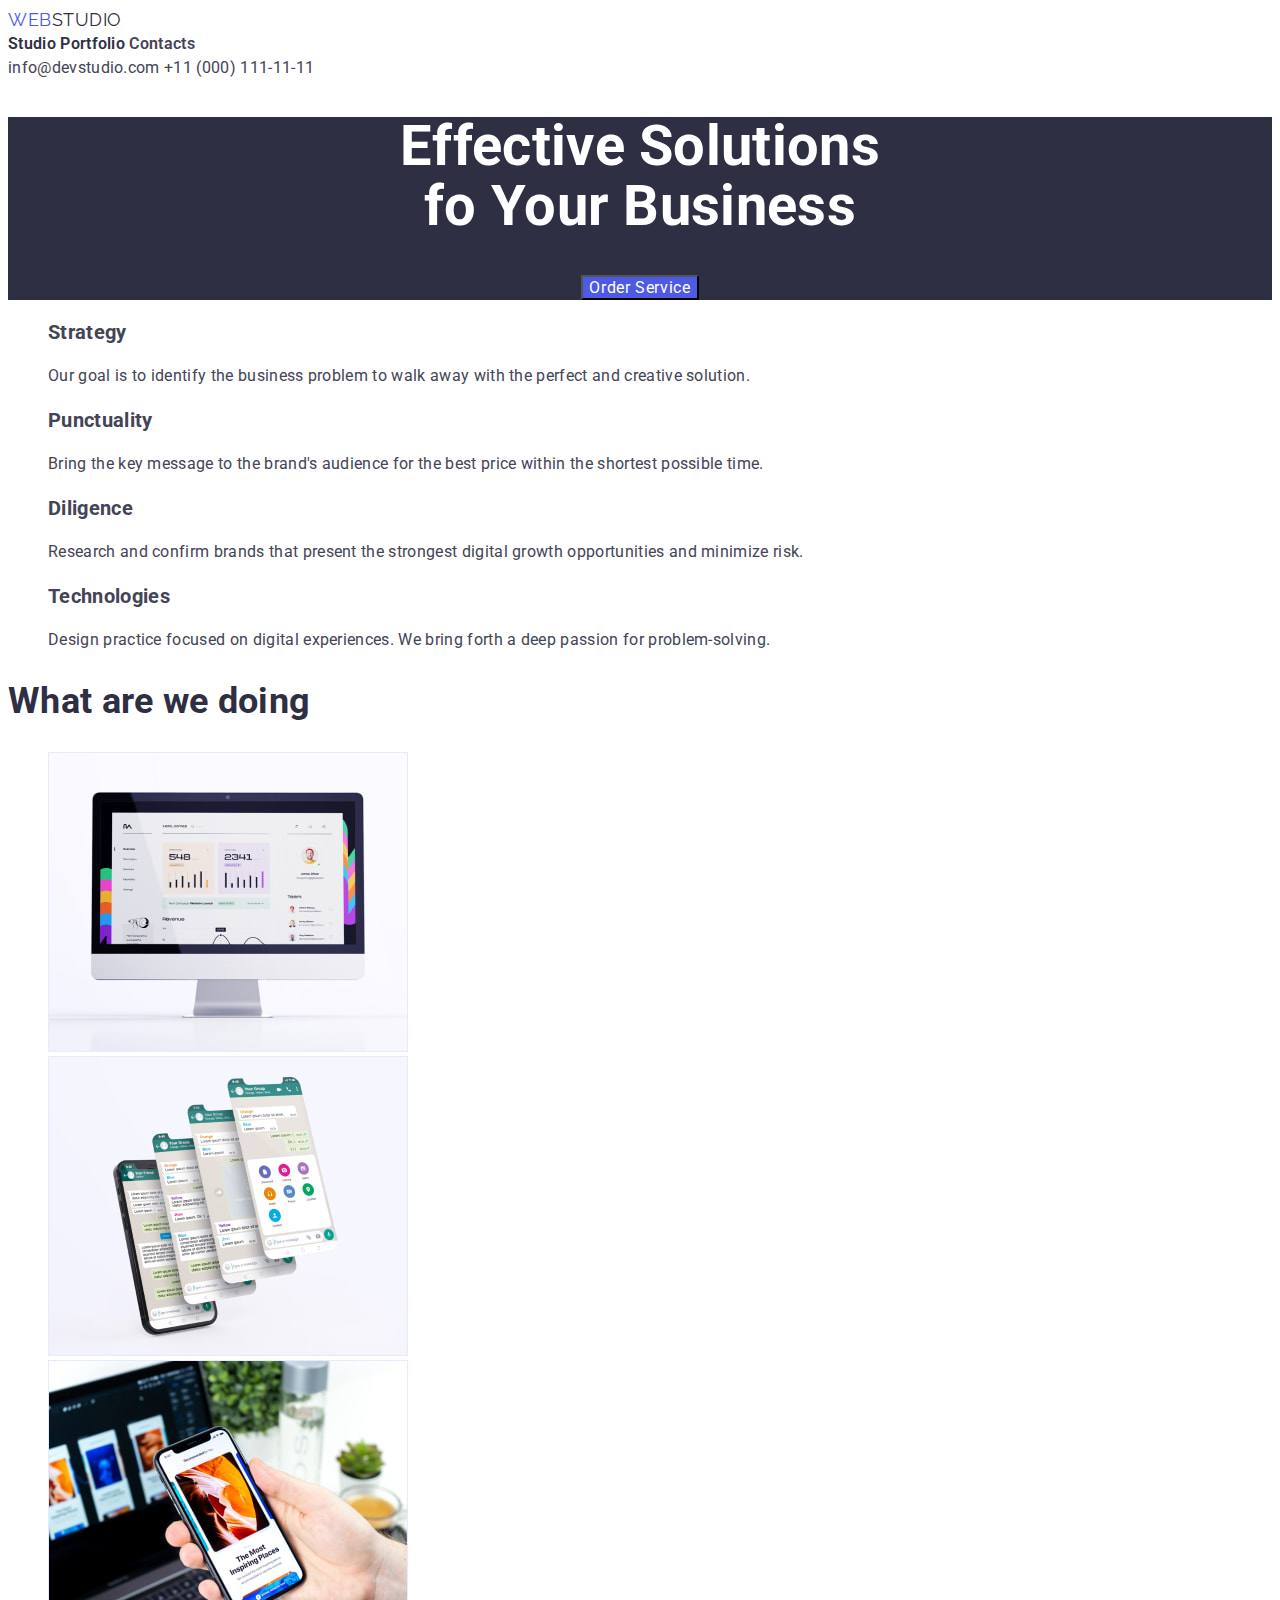
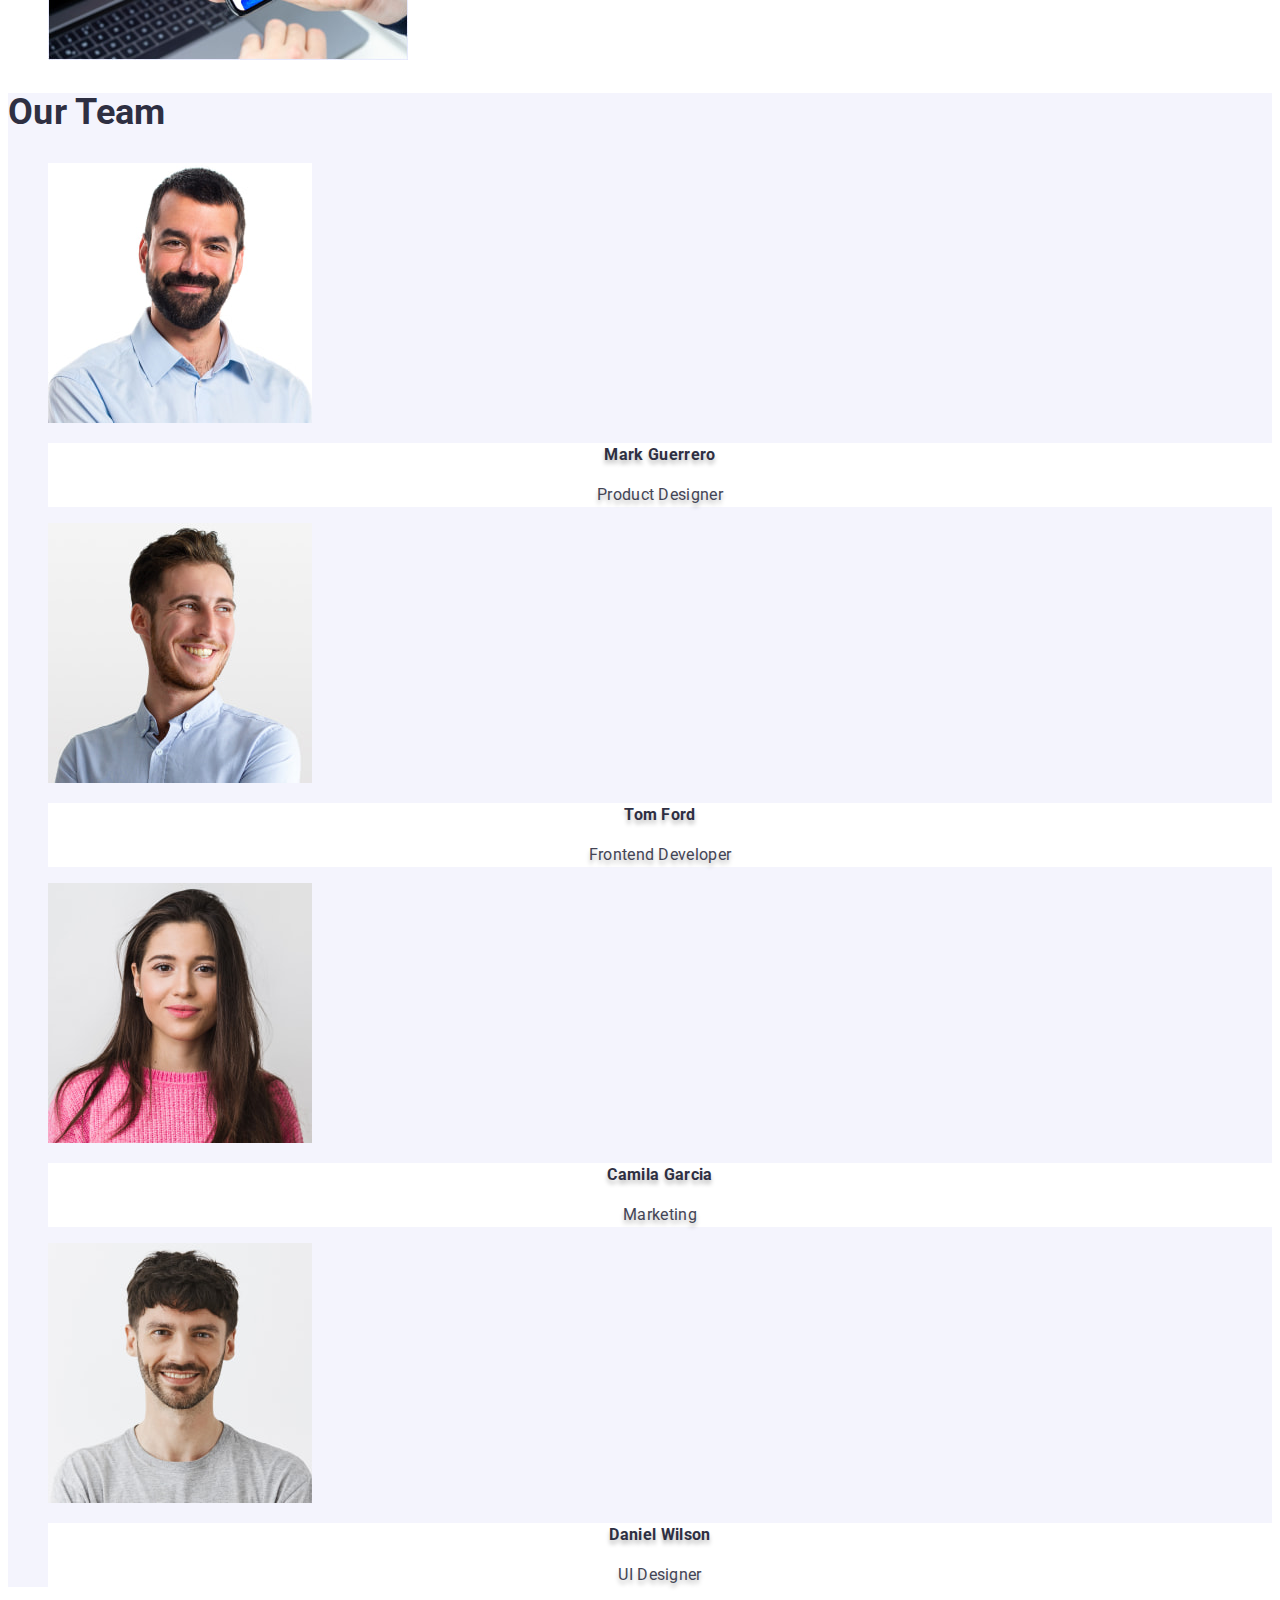
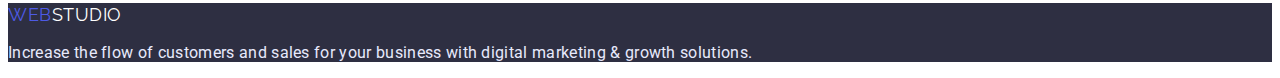
<file: index.html>
<!DOCTYPE html>
<html lang="en">
  <head>
    <meta charset="UTF-8" />
    <meta http-equiv="X-UA-Compatible" content="IE=edge" />
    <meta name="viewport" content="width=device-width, initial-scale=1.0" />
    <title>Go-IT-markup-hw-02</title>
    <link rel="stylesheet" href="./CSS/styles.css" />
    <link
      href="https://fonts.googleapis.com/css2?family=Montserrat:wght@400;700&family=Raleway:wght@700&family=Roboto:wght@400;500;700;900&display=swap"
      rel="stylesheet"
    />
  </head>

  <body>
    <header class="top">
      <div>
        <a class="logotitle" href="index.html"
          ><span class="logo">WEB</span>STUDIO</a
        >
        <nav class="nav-text">
          <a href="index.html" class="nav-link">Studio</a>
          <a href="portfolio.html" class="nav-link">Portfolio</a>
          <a href="" class="nav-link">Contacts</a>
        </nav>
        <address class="adress">
          <a href="mailto:info@devstudio.com" class="link"
            >info@devstudio.com</a
          >
          <a href="tel:+11(000)111-11-11" class="link">+11 (000) 111-11-11</a>
        </address>
      </div>
    </header>

    <main>
      <!-- Section1 -->
      <section class="section-first">
        <h1 class="title">
          Effective Solutions <br />
          fo Your Business
        </h1>
        <button type="button" class="button-index">Order Service</button>
      </section>
      <!--Section2-->
      <section class="section-second">
        <ul class="list">
          <li>
            <h3 class="text-h">Strategy</h3>
            <p class="text-p">
              Our goal is to identify the business problem to walk away with the
              perfect and creative solution.
            </p>
          </li>
          <li>
            <h3 class="text-h">Punctuality</h3>
            <p class="text-p">
              Bring the key message to the brand's audience for the best price
              within the shortest possible time.
            </p>
          </li>
          <li>
            <h3 class="text-h">Diligence</h3>
            <p class="text-p">
              Research and confirm brands that present the strongest digital
              growth opportunities and minimize risk.
            </p>
          </li>
          <li>
            <h3 class="text-h">Technologies</h3>
            <p class="text-p">
              Design practice focused on digital experiences. We bring forth a
              deep passion for problem-solving.
            </p>
          </li>
        </ul>
      </section>
      <!--Section3-->
      <section>
        <h2 class="texthsec">What are we doing</h2>
        <ul class="list">
          <li>
            <img
              src="./images/whatdoing1.jpg"
              alt="Mackbook"
              width="360"
              height="300"
            />
          </li>
          <li>
            <img
              src="./images/whatdoing2.jpg"
              alt="Mobile App"
              width="360"
              height="300"
            />
          </li>
          <li>
            <img
              src="./images/whatdoing3.jpg"
              alt="iPhone&Laptop"
              width="360"
              height="300"
            />
          </li>
        </ul>
      </section>
      <!--Section4-->
      <section class="section-fourth">
        <h2 class="texthsec">Our Team</h2>
        <ul class="list">
          <li>
            <img
              src="./images/teamcard1.jpg"
              alt="Mark Guerrero Photo"
              width="264"
              height="260"
            />
            <div class="teamcard-text">
              <h3 class="teamcard-h">Mark Guerrero</h3>
              <p class="teamcard-p">Product Designer</p>
            </div>
          </li>
          <li>
            <img
              src="./images/teamcard2.jpg"
              alt="Tom Ford Photo"
              width="264"
              height="260"
            />
            <div class="teamcard-text">
              <h3 class="teamcard-h">Tom Ford</h3>
              <p class="teamcard-p">Frontend Developer</p>
            </div>
          </li>
          <li>
            <img
              src="./images/teamcard3.jpg"
              alt="Camila Garcia Photo"
              width="264"
              height="260"
            />
            <div class="teamcard-text">
              <h3 class="teamcard-h">Camila Garcia</h3>
              <p class="teamcard-p">Marketing</p>
            </div>
          </li>
          <li>
            <img
              src="./images/teamcard4.jpg"
              alt="Daniel Wilson Photo"
              width="264"
              height="260"
            />
            <div class="teamcard-text">
              <h3 class="teamcard-h">Daniel Wilson</h3>
              <p class="teamcard-p">UI Designer</p>
            </div>
          </li>
        </ul>
      </section>
    </main>

    <footer class="footer">
      <a class="logotitle" href="index.html">
        <span class="logo">WEB</span><span class="footer-studio">STUDIO</span>
      </a>
      <p>
        Increase the flow of customers and sales for your business with digital
        marketing & growth solutions.
      </p>
    </footer>
  </body>
</html>
</file>
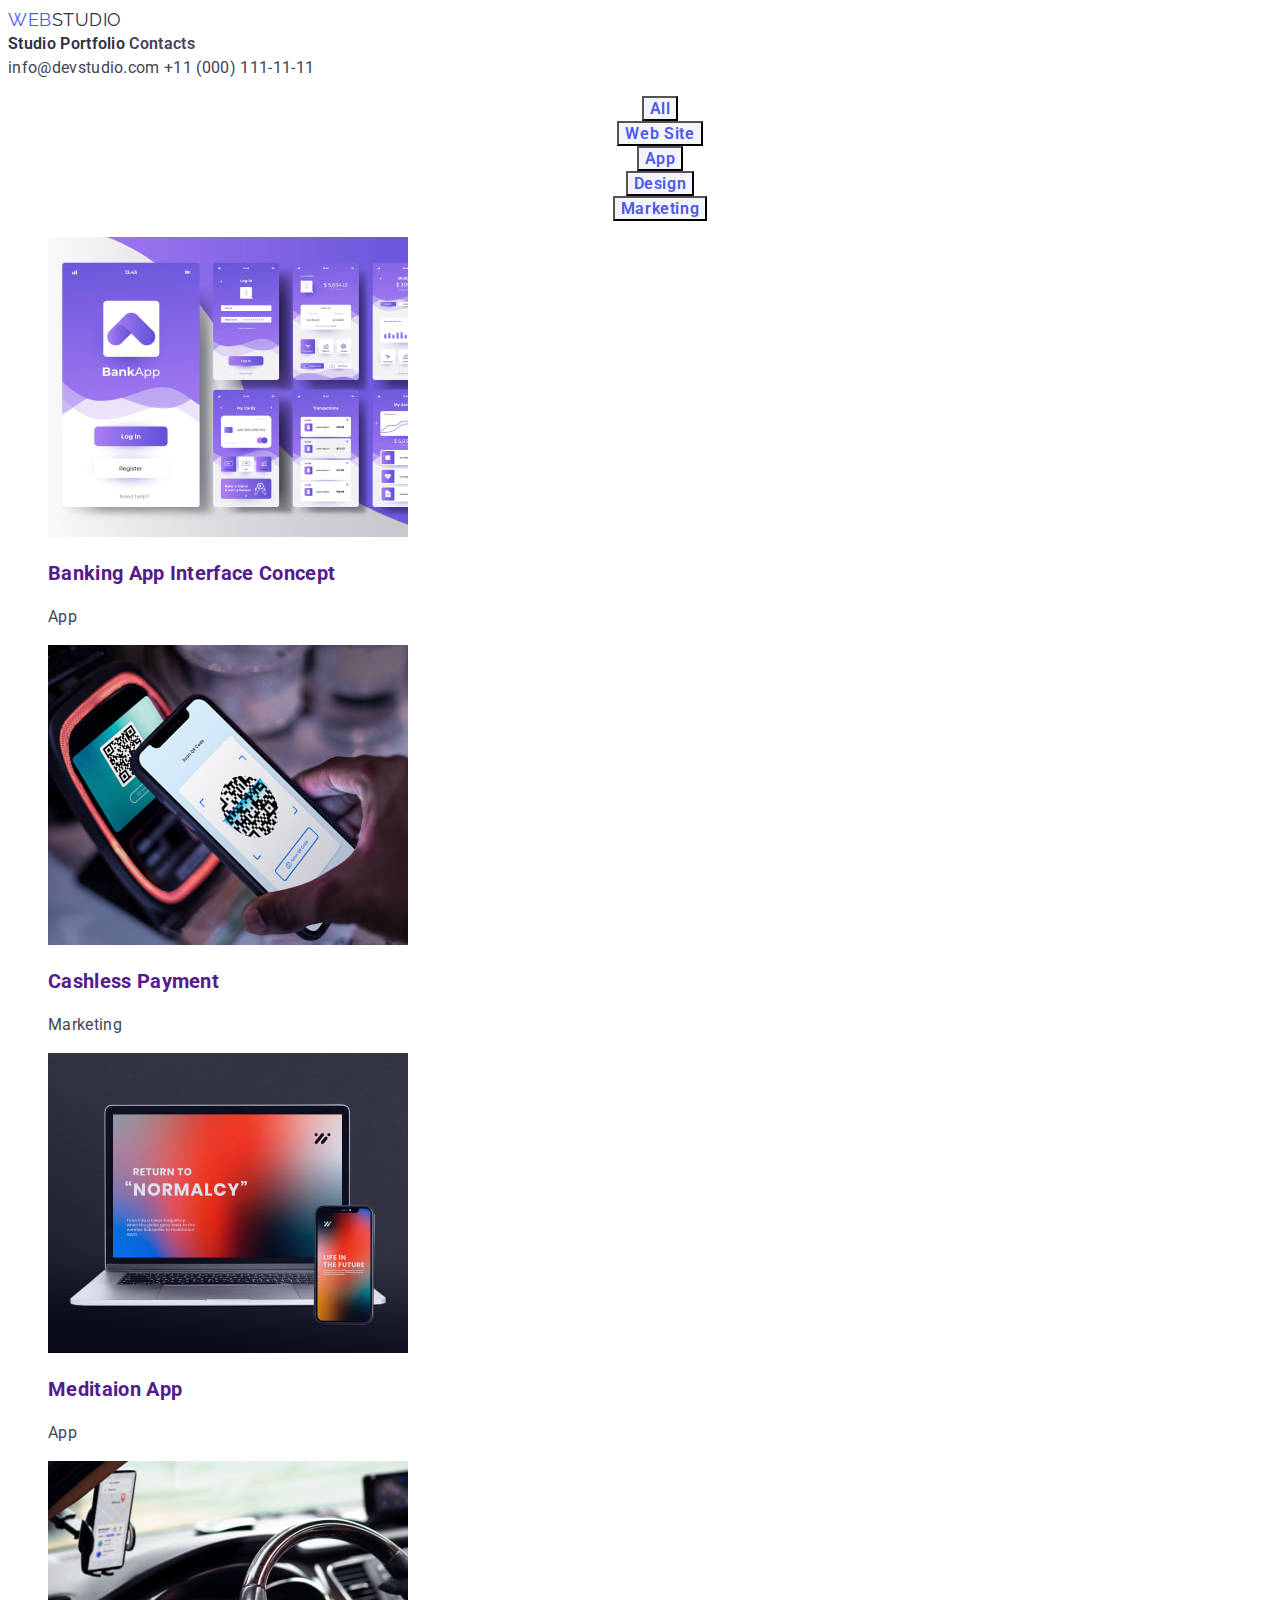
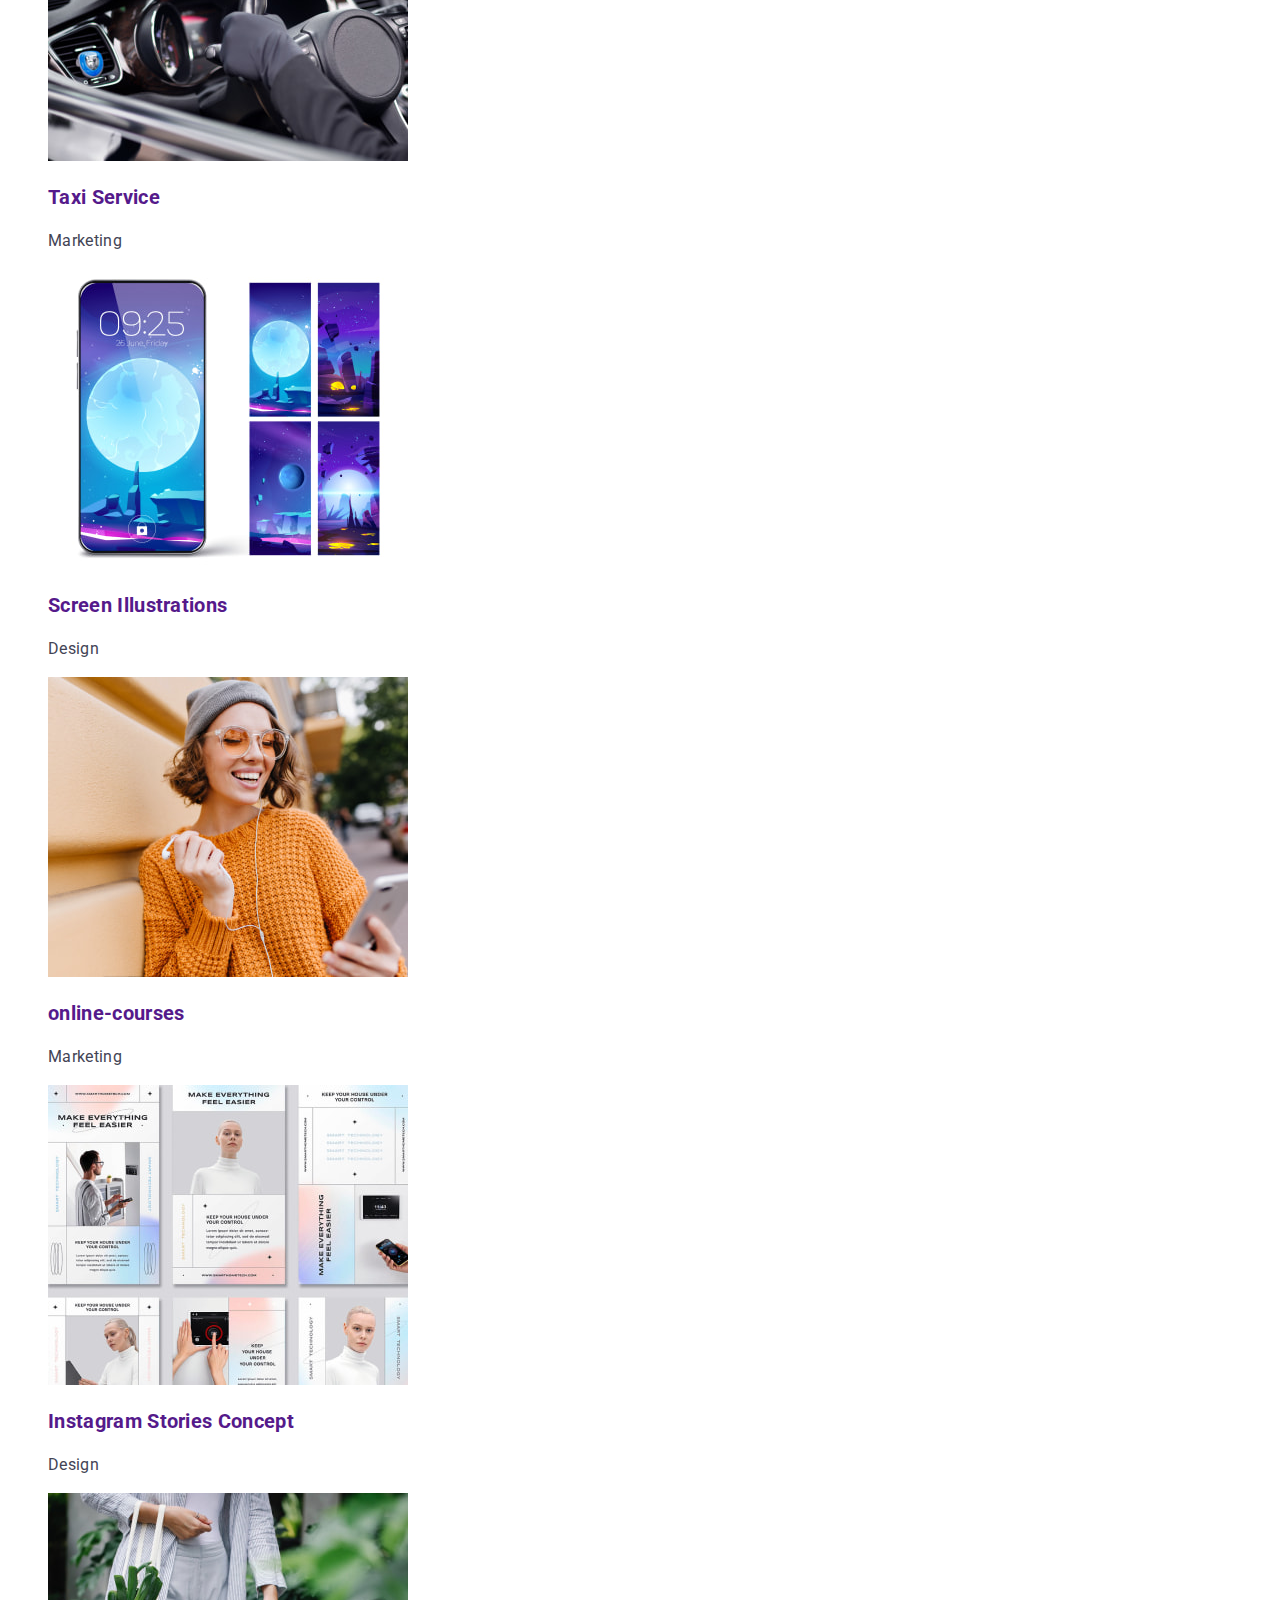
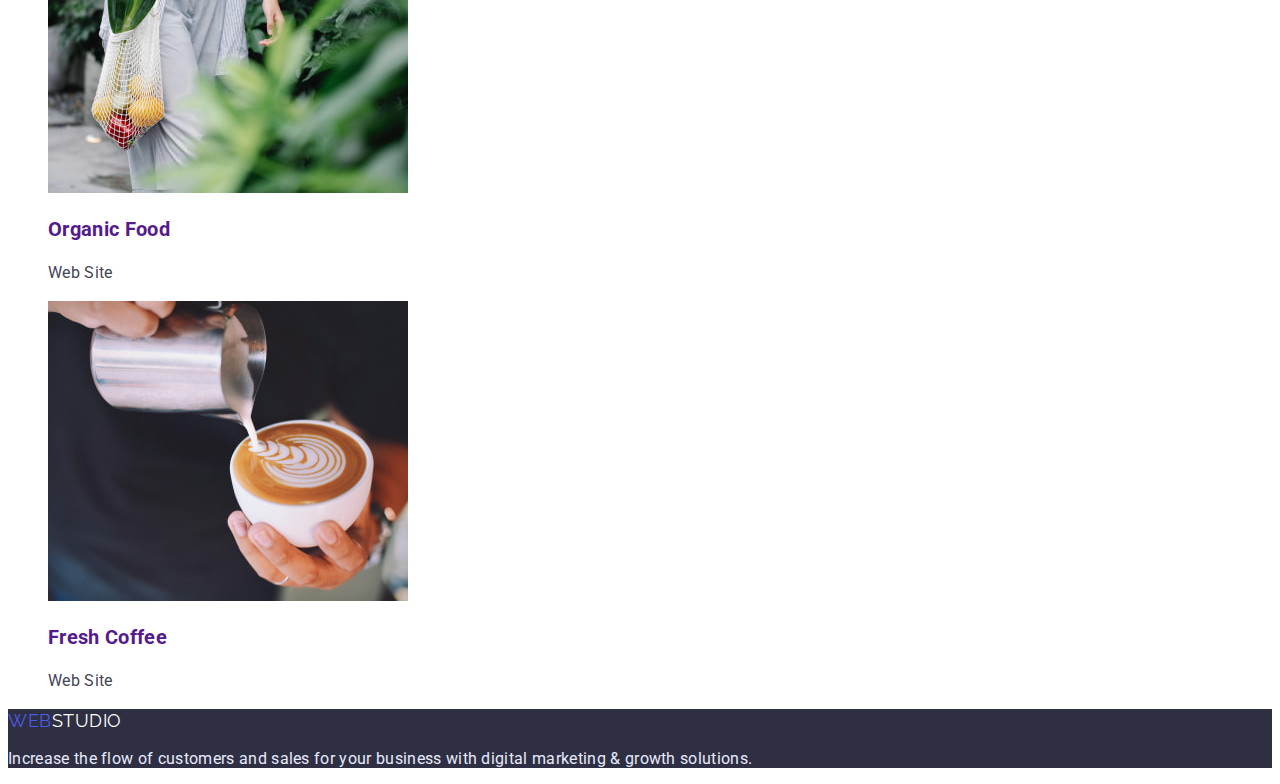
<file: portfolio.html>
<!DOCTYPE html>
<html lang="en">
  <head>
    <meta charset="UTF-8" />
    <meta http-equiv="X-UA-Compatible" content="IE=edge" />
    <meta name="viewport" content="width=device-width, initial-scale=1.0" />
    <title>Go-IT-markup-hw-02</title>
    <link rel="stylesheet" href="./CSS/styles.css" />
    <link
      href="https://fonts.googleapis.com/css2?family=Montserrat:wght@400;700&family=Raleway:wght@700&family=Roboto:wght@400;500;700;900&display=swap"
      rel="stylesheet"
    />
  </head>

  <body>
    <header class="top">
      <div>
        <a class="logotitle" href="index.html"
          ><span class="logo">WEB</span>STUDIO</a
        >
        <nav class="nav-text">
          <a href="index.html" class="nav-link">Studio</a>
          <a href="portfolio.html" class="nav-link">Portfolio</a>
          <a href="" class="nav-link">Contacts</a>
        </nav>
        <address class="adress">
          <a href="mailto:info@devstudio.com" class="link"
            >info@devstudio.com</a
          >
          <a href="tel:+11(000)111-11-11" class="link">+11 (000) 111-11-11</a>
        </address>
      </div>
    </header>

    <main>
      <!-- <h1 style="font-size: 0px; margin: 0px;">Portfolio</h1> -->
      <h1 class="hidden-text">Portfolio</h1>
      <section>
        <ul class="list">
          <li><button type="button" class="buttons">All</button></li>
          <li><button type="button" class="buttons">Web Site</button></li>
          <li><button type="button" class="buttons">App</button></li>
          <li><button type="button" class="buttons">Design</button></li>
          <li><button type="button" class="buttons">Marketing</button></li>
        </ul>
      </section>

      <section>
        <ul class="list">
          <li>
            <a href="" class="portfolio-card">
              <img
                src="./images/banking-app.jpg"
                alt="Banking App"
                width="360"
                height="300"
              />
              <h3 class="text-h">Banking App Interface Concept</h3>
              <p class="text-p">App</p>
            </a>
          </li>
          <li>
            <a href="" class="portfolio-card">
              <img
                src="./images/cash-payment.jpg"
                alt="Cashless Payment"
                width="360"
                height="300"
              />
              <h3 class="text-h">Cashless Payment</h3>
              <p class="text-p">Marketing</p>
            </a>
          </li>
          <li>
            <a href="" class="portfolio-card">
              <img
                src="./images/meditaion-app.jpg"
                alt="Meditaion-app"
                width="360"
                height="300"
              />
              <h3 class="text-h">Meditaion App</h3>
              <p class="text-p">App</p>
            </a>
          </li>
          <li>
            <a href="" class="portfolio-card">
            <img
              src="./images/taxiservice.jpg"
              alt="Taxi Mobile App"
              width="360"
              height="300"
            />
            <h3 class="text-h">Taxi Service</h3>
            <p class="text-p">Marketing</p>
          </li>
          </a>
          <li>
            <a href="" class="portfolio-card">
            <img
              src="./images/screen.jpg"
              alt="Screen Illustrations"
              width="360"
              height="300"
            />
            <h3 class="text-h">Screen Illustrations</h3>
            <p class="text-p">Design</p>
            </a>
          </li>
          <li>
            <a href="" class="portfolio-card">
            <img
              src="./images/online-courses.jpg"
              alt="Online Cources"
              width="360"
              height="300"
            />
            <h3 class="text-h">online-courses</h3>
            <p class="text-p">Marketing</p>
            </a>
          </li>
          <li>
            <a href="" class="portfolio-card">
            <img
              src="./images/inst-stories.jpg"
              alt="Instagramm Stories Concept"
              width="360"
              height="300"
            />
            <h3 class="text-h">Instagram Stories Concept</h3>
            <p class="text-p">Design</p>
            </a>
          </li>
          <li>
            <a href="" class="portfolio-card">
            <img
              src="./images/organic-food.jpg"
              alt="Organic Food"
              width="360"
              height="300"
            />
            <h3 class="text-h">Organic Food</h3>
            <p class="text-p">Web Site</p>
            </a>
          </li>
          <li>
            <a href="" class="portfolio-card">
            <img
              src="./images/fresh-coffee.jpg"
              alt="Cap of Coffee"
              width="360"
              height="300"
            />
            <h3 class="text-h">Fresh Coffee</h3>
            <p class="text-p">Web Site</p>
            </a>
          </li>
        </ul>
      </section>
    </main>

    <footer class="footer">
      <a class="logotitle" href="index.html">
        <span class="logo">WEB</span><span class="footer-studio">STUDIO</span>
      </a>
      <p>
        Increase the flow of customers and sales for your business with digital
        marketing & growth solutions.
      </p>
    </footer>
  </body>
</html>
</file>
<file: CSS/styles.css>
:root {
  --prime-color: #4d5ae5;
  --second-color: #404bbf;
  --dark-color: #2e2f42;
  --text-color: #434455;
  --only-white: #ffffff;
  --accent-color: #e7e9fc;
  --cloud-color: #f4f4fd;
}

body {
  color: var(--dark-color);
  font-family: "Roboto", sans-serif;
  letter-spacing: 0.02em;
}

.top {
  background-color: var(--only-white);
}

.logo {
  color: var(--prime-color);
}
.logotitle {
  text-decoration: none;
  font-family: "Raleway", sans-serif;
  color: var(--dark-color);
  font-size: 18px;
  line-height: 133%;
  letter-spacing: 0.03em;
}

.nav-link {
  text-decoration: none;
  font-family: Roboto;
  font-weight: 600;
  color: var(--dark-color);
  font-size: 16px;
  line-height: 150%;
}
.nav-link:hover,
.nav-link:visited {
  color: var(--text-color);
}

.nav-link:active {
  color: var(--prime-color);
}
/* .nav-text {}
.nav-text:visited {
  color: var(--prime-color);
} */
.logo {
  color: var(--prime-color);
}
.list {
  list-style: none;
}

.link {
  color: var(--text-color);
  text-decoration: none;
  font-size: 16px;
  line-height: 150%;
  font-style: normal;
}

.adress:hover {
  color: var(--second-color);
}

.adress:focus {
  color: var(--prime-color);
}
.adress:active {
  color: var(--second-color);
}
.adress .link:visited {
  color: var(--text-color);
}
.title {
  font-size: 56px;
  line-height: 107%;
  color: var(--only-white);
  text-align: center;
}
.hidden-text {
  display: none;
}
.button-index {
  background-color: var(--prime-color);
  color: var(--only-white);
  cursor: pointer;
  font-family: Roboto, sans-serif;
  font-size: 16px;
  letter-spacing: 0.04em;
  margin: 0 auto;
  display: block;
}
.button-index:hover {
  background-color: var(--prime-color);
}
.button-index:active {
  background-color: var(--second-color);
}
.buttons {
  background-color: var(--cloud-color);
  color: var(--prime-color);
  font-weight: 600;
  cursor: pointer;
  font-family: Roboto, sans-serif;
  font-size: 16px;
  letter-spacing: 0.04em;
  margin: 0 auto;
  display: block;
}
.buttons:hover {
  background-color: var(--prime-color);
  color: var(--only-white);
}
.buttons:active {
  background-color: var(--second-color);
  color: var(--only-white);
}
.text-h {
  font-size: 20px;
  line-height: 120%;
}
.text-p {
  font-size: 16px;
  line-height: 150%;
  color: var(--text-color);
}
.texthsec {
  font-size: 36px;
  line-height: 111%;
}
.teamcard-h {
  font-size: 16px;
  line-height: 150%;
  text-align: center;
}
.teamcard-p {
  font-size: 16px;
  line-height: 150%;
  color: var(--text-color);
  text-align: center;
}
.teamcard-text {
  background-color: var(--only-white);
  text-shadow: 0px 4px 4px rgba(0, 0, 0, 0.25);
}
.portfolio-card {
  text-decoration: none;
  font-style: normal;
}
.section-first {
  background-color: var(--dark-color);
}
.section-second {
  color: var(--text-color);
}
.section-fourth {
  background-color: var(--cloud-color);
}

.footer {
  color: var(--accent-color);
  background-color: var(--dark-color);
}
.footer-studio {
  color: var(--only-white);
}
</file>
